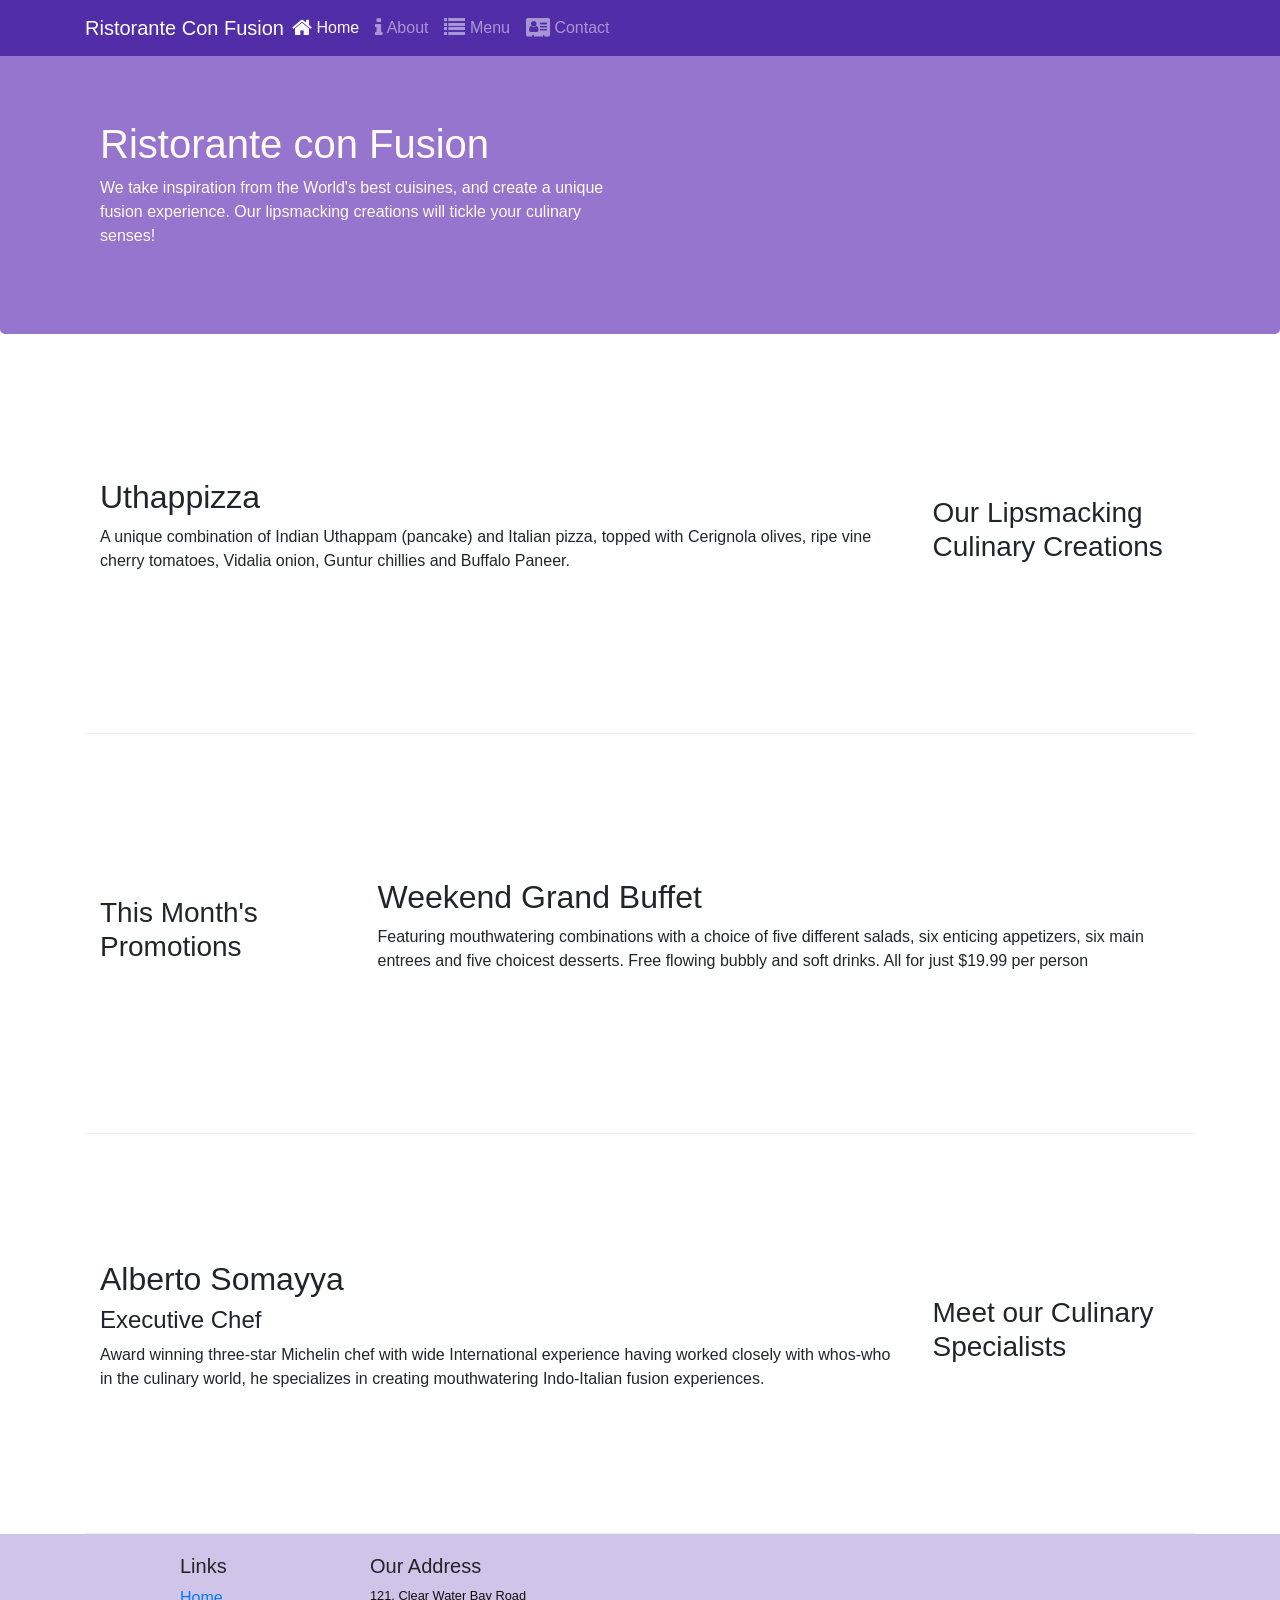
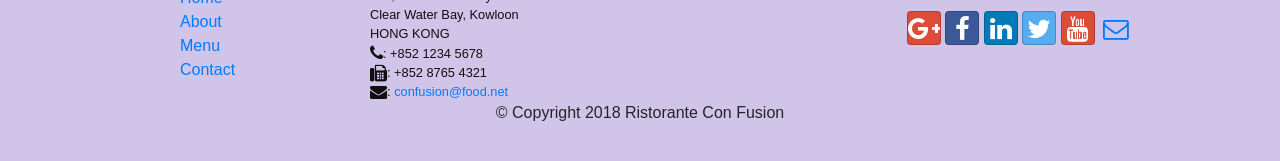
<file: index.html>
<!DOCTYPE html>
<html lang="en">

<head>
     <!-- Required meta tags always come first -->
     <meta charset="utf-8">
     <meta name="viewport" content="width=device-width, initial-scale=1, shrink-to-fit=no">
     <meta http-equiv="x-ua-compatible" content="ie=edge">
 
     <!-- Bootstrap CSS -->
     <link rel="stylesheet" href="css/bootstrap/dist/css/bootstrap.min.css">
     <link rel="stylesheet" href="css/font-awesome/css/font-awesome.min.css">
     <link rel="stylesheet" href="css/bootstrap-social/bootstrap-social.css">
     <link rel="stylesheet" href="css/style.css">
    <title>Ristorante Con Fusion</title>
</head>

<body>
    <nav class="navbar navbar-dark navbar-expand-sm fixed-top">
        <div class="container">
            <button class="navbar-toggler" type="button" data-toggle="collapse" data-target="#Navbar">
                <span class="navbar-toggler-icon"></span>
            </button>
            <a href="#" class="navbar-brand mr-auto">Ristorante Con Fusion</a>
            <div class="collapse navbar-collapse" id="Navbar">

                <ul class="navbar-nav mr-auto">
                    <li class="nav-item active"><a href="#" class="nav-link"><span class="fa fa-home fa-lg"></span> Home</a></li>
                    <li class="nav-item"><a href="aboutus.html" class="nav-link"><span class="fa fa-info fa-lg"></span> About</a></li>
                    <li class="nav-item"><a href="#" class="nav-link"><span class="fa fa-list fa-lg"></span> Menu</a></li>
                    <li class="nav-item"><a href="contactus.html" class="nav-link"><span class="fa fa-address-card fa-lg"></span> Contact</a></li> 
                </ul>
        
            </div>
        </div>
    </nav>

    <header class="jumbotron">
        <div class="container">
            <div class="row row-header">
                <div class="col-12 col-sm-6"> 
                    <h1>Ristorante con Fusion</h1>
                    <p>We take inspiration from the World's best cuisines, and create a unique fusion experience. Our lipsmacking creations will tickle your culinary senses!</p>
                </div>
                <div class="col-12 col-sm">
                </div>
            </div>
        </div>
    </header>

    <div class="container"> 
        <div class="row row-content align-items-center">
            <div class="col-12 order-sm-last col-sm-4 col-md-3"> 
                <h3>Our Lipsmacking Culinary Creations</h3>
            </div>
            <div class="col order-sm-first col-sm col-md"> 
                <h2>Uthappizza</h2>
                <p>A unique combination of Indian Uthappam (pancake) and Italian pizza, topped with Cerignola olives, ripe vine cherry tomatoes, Vidalia onion, Guntur chillies and Buffalo Paneer.</p>
            </div>
        </div>


        <div class="row row-content align-items-center">
            <div class="col-12 col-sm-4 col-md-3">
                <h3>This Month's Promotions</h3>
            </div>
            <div class="col col-sm col-md">
                <h2>Weekend Grand Buffet</h2>
                <p>Featuring mouthwatering combinations with a choice of five different salads, six enticing appetizers, six main entrees and five choicest desserts. Free flowing bubbly and soft drinks. All for just $19.99 per person </p>
            </div>
        </div>

        <div class="row row-content align-items-center">
            <div class="col-12 order-sm-last col-sm-4 col-md-3">
                <h3>Meet our Culinary Specialists</h3>
            </div>
            <div class="col order-sm-first col-sm col-md">
                <h2>Alberto Somayya</h2>
                <h4>Executive Chef</h4>
                <p>Award winning three-star Michelin chef with wide International experience having worked closely with whos-who in the culinary world, he specializes in creating mouthwatering Indo-Italian fusion experiences. </p>
            </div>
        </div>
    </div>

    <footer class="footer">
        <div class="container">
            <div class="row">             
                <div class="col-4 offset-1 col-sm-2">
                    <h5>Links</h5>
                    <ul class="list-unstyled">
                        <li><a href="#">Home</a></li>
                        <li><a href="aboutus.html">About</a></li>
                        <li><a href="#">Menu</a></li>
                        <li><a href="contactus.html">Contact</a></li>
                    </ul>
                </div>
                <div class="col-7 col-sm-5">
                    <h5>Our Address</h5>
                    <address class="address">
		              121, Clear Water Bay Road<br>
		              Clear Water Bay, Kowloon<br>
		              HONG KONG<br>
		              <i class="fa fa-phone fa-lg"></i>: +852 1234 5678<br>
		              <i class="fa fa-fax fa-lg"></i>: +852 8765 4321<br>
		              <i class="fa fa-envelope fa-lg"></i>: <a href="mailto:confusion@food.net">confusion@food.net</a>
		           </address>
                </div>
                <div class="col-12 col-sm-4 align-self-center">
                    <div class="text-center">
                        <a class="btn btn-social-icon btn-google" href="http://google.com/+"><i class="fa fa-google-plus fa-lg"></i></a>
                        <a class="btn btn-social-icon btn-facebook" href="http://www.facebook.com/profile.php?id="><i class="fa fa-facebook fa-lg"></i></a>
                        <a class="btn btn-social-icon btn-linkedin" href="http://www.linkedin.com/in/"><i class="fa fa-linkedin fa-lg"></i></a>
                        <a class="btn btn-social-icon btn-twitter" href="http://twitter.com/"><i class="fa fa-twitter fa-lg"></i></a>
                        <a class="btn btn-social-icon btn-google" href="http://youtube.com/"><i class="fa fa-youtube fa-lg"></i></a>
                        <a class="btn btn-social-icon" href="mailto:"><i class="fa fa-envelope-o fa-lg"></i></a>
                    </div>
                </div>
           </div>
           <div  class="row justify-content-center">             
                <div class="col-auto">
                    <p>© Copyright 2018 Ristorante Con Fusion</p>
                </div>
           </div>
        </div>
    </footer>
 <!-- jQuery first, then Popper.js, then Bootstrap JS. -->
 <script src="css/jquery/dist/jquery.slim.min.js"></script>
 <script src="css/popper.js/dist/umd/popper.min.js"></script>
 <script src="css/bootstrap/dist/js/bootstrap.min.js"></script>
</body>

</html>
</file>
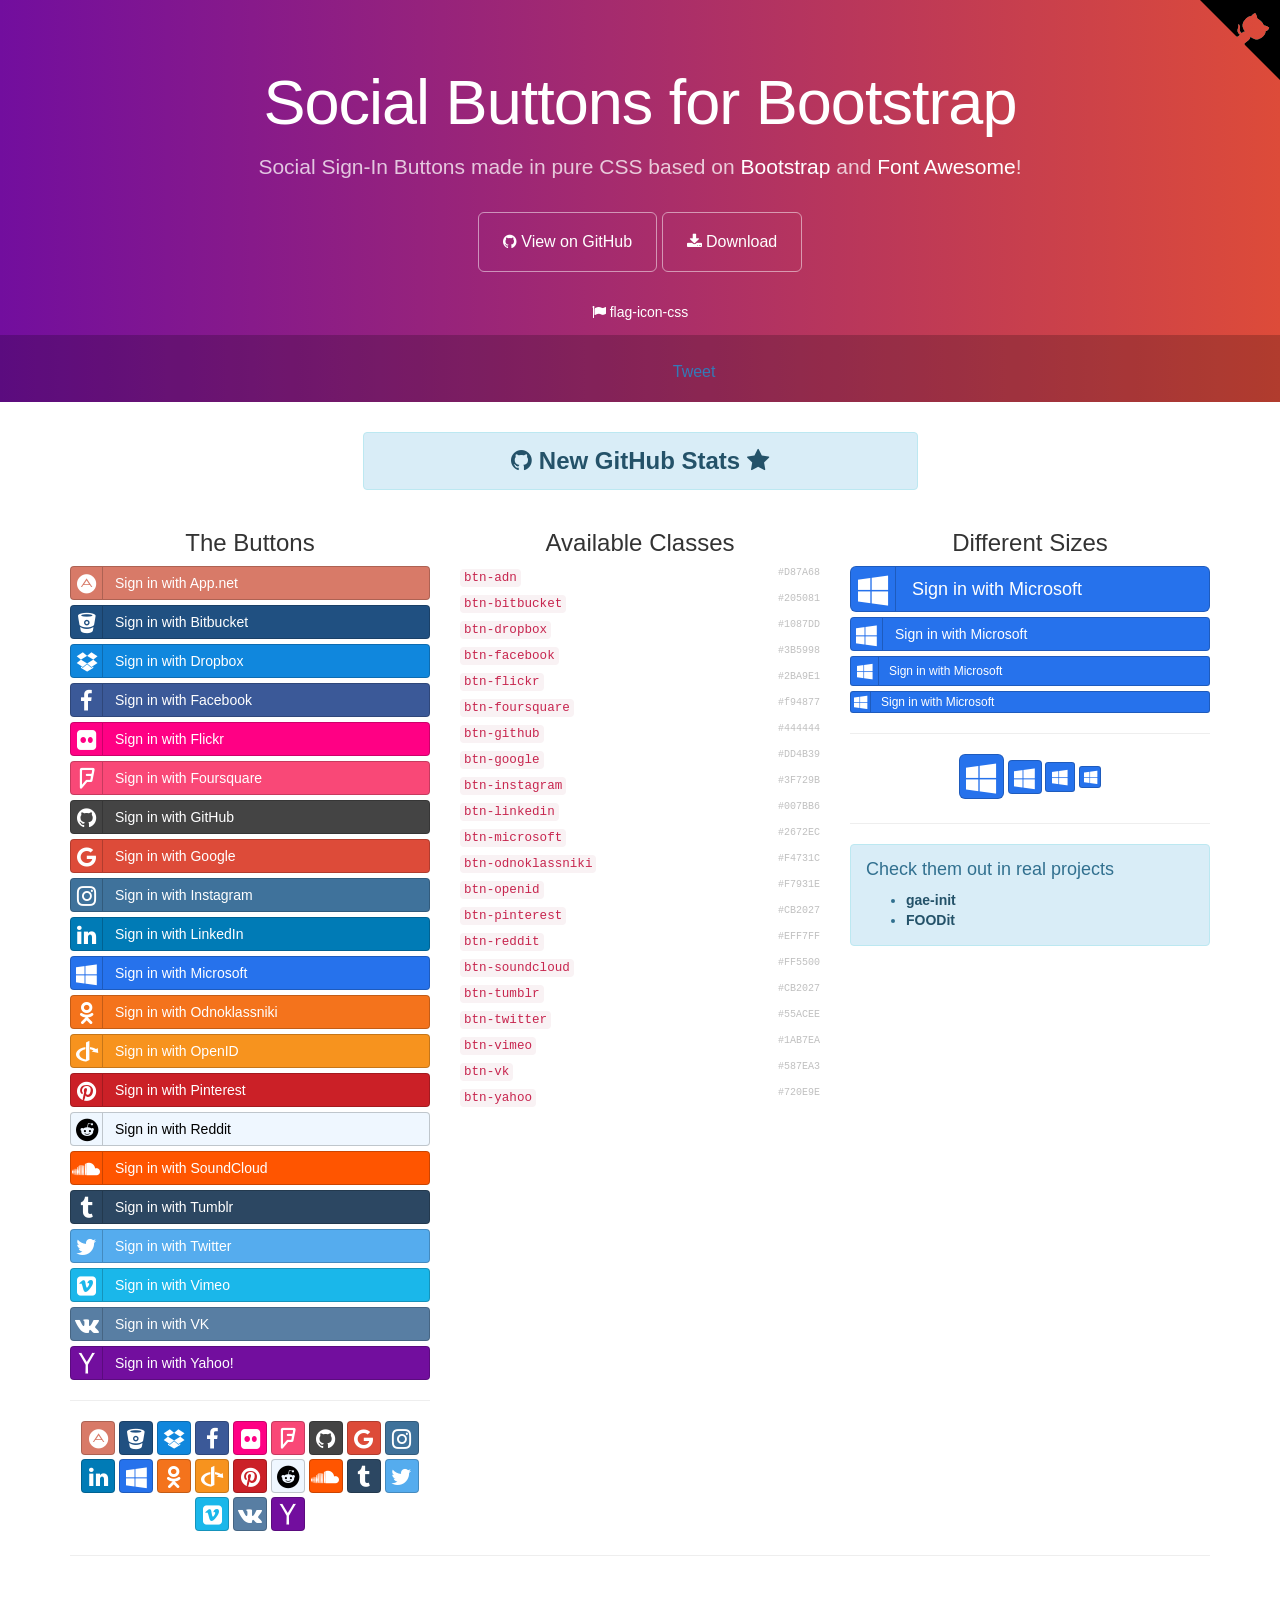
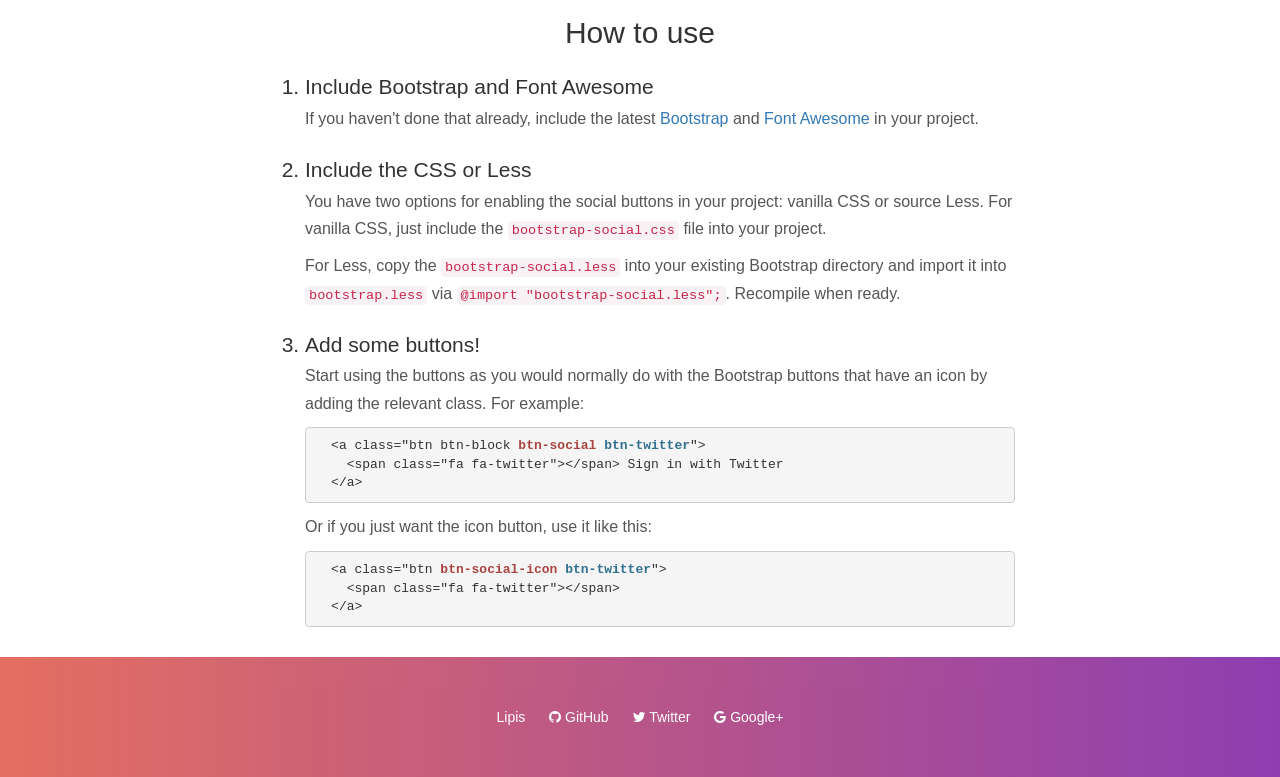
<file: css/bootstrap-social/index.html>
<!DOCTYPE html>
<html lang="en">
  <head>
    <meta charset="utf-8">
    <meta name="viewport" content="width=device-width, initial-scale=1.0">
    <meta property="og:title" content="Social Buttons for Bootstrap" />
    <meta property="og:description" content="Social Sign-In Buttons made in pure CSS based on Bootstrap and Font Awesome!" />
    <meta property="og:type" content="website" />
    <meta property="og:url" content="http://lipis.github.io/bootstrap-social/" />
    <meta property="og:image" content="http://lipis.github.io/bootstrap-social/assets/img/bootstrap-social.png" />

    <title>Social Buttons for Bootstrap</title>
    <link href="assets/css/bootstrap.css" rel="stylesheet">
    <link href="assets/css/font-awesome.css" rel="stylesheet">
    <link href="assets/css/docs.css" rel="stylesheet" >

    <link href="bootstrap-social.css" rel="stylesheet" >

    <script type="text/javascript">
      var _gaq = _gaq || [];
      _gaq.push(['_setAccount', 'UA-42119746-1']);
      _gaq.push(['_trackPageview']);

      (function() {
        var ga = document.createElement('script'); ga.type = 'text/javascript'; ga.async = true;
        ga.src = ('https:' == document.location.protocol ? 'https://ssl' : 'http://www') + '.google-analytics.com/ga.js';
        var s = document.getElementsByTagName('script')[0]; s.parentNode.insertBefore(ga, s);
      })();
    </script>
  </head>

  <body>
    <div class="jumbotron">
      <div class="container">
        <h1>Social Buttons for Bootstrap</h1>
        <p>
          Social Sign-In Buttons made in pure CSS based on
          <a href="https://getbootstrap.com/">Bootstrap</a> and
          <a href="https://fortawesome.github.io/Font-Awesome/">Font Awesome</a>!
        </p>
        <a href="https://github.com/lipis/bootstrap-social" class="btn btn-outline btn-lg" onclick="_gaq.push(['_trackEvent', 'exit', 'header', 'GitHub']);"><span class="fa fa-github"></span> View on GitHub</a>
        <a href="https://github.com/lipis/bootstrap-social/archive/gh-pages.zip" class="btn btn-outline btn-lg" onclick="_gaq.push(['_trackEvent', 'exit', 'download', 'bootstrap-social']);"><span class="fa fa-download"></span> Download</a>
        <ul class="jumbotron-links">
          <li><a href="http://lipis.github.io/flag-icon-css" onclick="_gaq.push(['_trackEvent', 'exit', 'header', 'flag-icon-css']);"><span class="fa fa-flag"></span> flag-icon-css</a></li>
        </ul>
      </div>
      <div class="bottom">
        <iframe src="https://ghbtns.com/github-btn.html?user=lipis&amp;repo=bootstrap-social&amp;type=watch&amp;count=true" class="social-share"></iframe>
        <a href="https://twitter.com/share" class="social-share twitter-share-button" data-url="http://lipis.github.io/bootstrap-social/" data-text="Social Sign-In Buttons made in pure CSS based on Bootstrap and Font Awesome!" data-via="lipis" data-hashtags="bootstrap css">Tweet</a>
      </div>
    </div>
    <div class="container">
      <div class="row">
        <div class="col-sm-offset-3 col-sm-6">
          <div class="alert alert-info text-center">
            <a class="alert-link h3" href="http://githubstats.lip.is/" onclick="_gaq.push(['_trackEvent', 'exit', 'banner', 'githubstats']);">
              <span class="fa fa-github"></span>
              New GitHub Stats
              <span class="fa fa-star"></span>
            </a>
          </div>
        </div>
      </div>

      <div class="row">
        <div class="col-sm-4 social-buttons">
          <h3 class="text-center">The Buttons</h3>
          <a class="btn btn-block btn-social btn-adn" onclick="_gaq.push(['_trackEvent', 'btn-social', 'click', 'btn-adn']);">
            <span class="fa fa-adn"></span> Sign in with App.net
          </a>
          <a class="btn btn-block btn-social btn-bitbucket" onclick="_gaq.push(['_trackEvent', 'btn-social', 'click', 'btn-bitbucket']);">
            <span class="fa fa-bitbucket"></span> Sign in with Bitbucket
          </a>
          <a class="btn btn-block btn-social btn-dropbox" onclick="_gaq.push(['_trackEvent', 'btn-social', 'click', 'btn-dropbox']);">
            <span class="fa fa-dropbox"></span> Sign in with Dropbox
          </a>
          <a class="btn btn-block btn-social btn-facebook" onclick="_gaq.push(['_trackEvent', 'btn-social', 'click', 'btn-facebook']);">
            <span class="fa fa-facebook"></span> Sign in with Facebook
          </a>
          <a class="btn btn-block btn-social btn-flickr" onclick="_gaq.push(['_trackEvent', 'btn-social', 'click', 'btn-flickr']);">
            <span class="fa fa-flickr"></span> Sign in with Flickr
          </a>
          <a class="btn btn-block btn-social btn-foursquare" onclick="_gaq.push(['_trackEvent', 'btn-social', 'click', 'btn-foursquare']);">
            <span class="fa fa-foursquare"></span> Sign in with Foursquare
          </a>
          <a class="btn btn-block btn-social btn-github" onclick="_gaq.push(['_trackEvent', 'btn-social', 'click', 'btn-github']);">
            <span class="fa fa-github"></span> Sign in with GitHub
          </a>
          <a class="btn btn-block btn-social btn-google" onclick="_gaq.push(['_trackEvent', 'btn-social', 'click', 'btn-google']);">
            <span class="fa fa-google"></span> Sign in with Google
          </a>
          <a class="btn btn-block btn-social btn-instagram" onclick="_gaq.push(['_trackEvent', 'btn-social', 'click', 'btn-instagram']);">
            <span class="fa fa-instagram"></span> Sign in with Instagram
          </a>
          <a class="btn btn-block btn-social btn-linkedin" onclick="_gaq.push(['_trackEvent', 'btn-social', 'click', 'btn-linkedin']);">
            <span class="fa fa-linkedin"></span> Sign in with LinkedIn
          </a>
          <a class="btn btn-block btn-social btn-microsoft" onclick="_gaq.push(['_trackEvent', 'btn-social', 'click', 'btn-microsoft']);">
            <span class="fa fa-windows"></span> Sign in with Microsoft
          </a>
          <a class="btn btn-block btn-social btn-odnoklassniki" onclick="_gaq.push(['_trackEvent', 'btn-social', 'click', 'btn-odnoklassniki']);">
            <span class="fa fa-odnoklassniki"></span> Sign in with Odnoklassniki
          </a>
          <a class="btn btn-block btn-social btn-openid" onclick="_gaq.push(['_trackEvent', 'btn-social', 'click', 'btn-openid']);">
            <span class="fa fa-openid"></span> Sign in with OpenID
          </a>
          <a class="btn btn-block btn-social btn-pinterest" onclick="_gaq.push(['_trackEvent', 'btn-social', 'click', 'btn-pinterest']);">
            <span class="fa fa-pinterest"></span> Sign in with Pinterest
          </a>
          <a class="btn btn-block btn-social btn-reddit" onclick="_gaq.push(['_trackEvent', 'btn-social', 'click', 'btn-reddit']);">
            <span class="fa fa-reddit"></span> Sign in with Reddit
          </a>
          <a class="btn btn-block btn-social btn-soundcloud" onclick="_gaq.push(['_trackEvent', 'btn-social', 'click', 'btn-soundcloud']);">
            <span class="fa fa-soundcloud"></span> Sign in with SoundCloud
          </a>
          <a class="btn btn-block btn-social btn-tumblr" onclick="_gaq.push(['_trackEvent', 'btn-social', 'click', 'btn-tumblr']);">
            <span class="fa fa-tumblr"></span> Sign in with Tumblr
          </a>
          <a class="btn btn-block btn-social btn-twitter" onclick="_gaq.push(['_trackEvent', 'btn-social', 'click', 'btn-twitter']);">
            <span class="fa fa-twitter"></span> Sign in with Twitter
          </a>
          <a class="btn btn-block btn-social btn-vimeo" onclick="_gaq.push(['_trackEvent', 'btn-social', 'click', 'btn-vimeo']);">
            <span class="fa fa-vimeo-square"></span> Sign in with Vimeo
          </a>
          <a class="btn btn-block btn-social btn-vk" onclick="_gaq.push(['_trackEvent', 'btn-social', 'click', 'btn-vk']);">
            <span class="fa fa-vk"></span> Sign in with VK
          </a>
          <a class="btn btn-block btn-social btn-yahoo" onclick="_gaq.push(['_trackEvent', 'btn-social', 'click', 'btn-yahoo']);">
            <span class="fa fa-yahoo"></span> Sign in with Yahoo!
          </a>

          <hr>

          <div class="text-center">
            <a class="btn btn-social-icon btn-adn" onclick="_gaq.push(['_trackEvent', 'btn-social-icon', 'click', 'btn-adn']);"><span class="fa fa-adn"></span></a>
            <a class="btn btn-social-icon btn-bitbucket" onclick="_gaq.push(['_trackEvent', 'btn-social-icon', 'click', 'btn-bitbucket']);"><span class="fa fa-bitbucket"></span></a>
            <a class="btn btn-social-icon btn-dropbox" onclick="_gaq.push(['_trackEvent', 'btn-social-icon', 'click', 'btn-dropbox']);"><span class="fa fa-dropbox"></span></a>
            <a class="btn btn-social-icon btn-facebook" onclick="_gaq.push(['_trackEvent', 'btn-social-icon', 'click', 'btn-facebook']);"><span class="fa fa-facebook"></span></a>
            <a class="btn btn-social-icon btn-flickr" onclick="_gaq.push(['_trackEvent', 'btn-social-icon', 'click', 'btn-flickr']);"><span class="fa fa-flickr"></span></a>
            <a class="btn btn-social-icon btn-foursquare" onclick="_gaq.push(['_trackEvent', 'btn-social-icon', 'click', 'btn-foursquare']);"><span class="fa fa-foursquare"></span></a>
            <a class="btn btn-social-icon btn-github" onclick="_gaq.push(['_trackEvent', 'btn-social-icon', 'click', 'btn-github']);"><span class="fa fa-github"></span></a>
            <a class="btn btn-social-icon btn-google" onclick="_gaq.push(['_trackEvent', 'btn-social-icon', 'click', 'btn-google']);"><span class="fa fa-google"></span></a>
            <a class="btn btn-social-icon btn-instagram" onclick="_gaq.push(['_trackEvent', 'btn-social-icon', 'click', 'btn-instagram']);"><span class="fa fa-instagram"></span></a>
            <a class="btn btn-social-icon btn-linkedin" onclick="_gaq.push(['_trackEvent', 'btn-social-icon', 'click', 'btn-linkedin']);"><span class="fa fa-linkedin"></span></a>
            <a class="btn btn-social-icon btn-microsoft" onclick="_gaq.push(['_trackEvent', 'btn-social-icon', 'click', 'btn-microsoft']);"><span class="fa fa-windows"></span></a>
            <a class="btn btn-social-icon btn-odnoklassniki" onclick="_gaq.push(['_trackEvent', 'btn-social-icon', 'click', 'btn-odnoklassniki']);"><span class="fa fa-odnoklassniki"></span></a>
            <a class="btn btn-social-icon btn-openid" onclick="_gaq.push(['_trackEvent', 'btn-social-icon', 'click', 'btn-openid']);"><span class="fa fa-openid"></span></a>
            <a class="btn btn-social-icon btn-pinterest" onclick="_gaq.push(['_trackEvent', 'btn-social-icon', 'click', 'btn-pinterest']);"><span class="fa fa-pinterest"></span></a>
            <a class="btn btn-social-icon btn-reddit" onclick="_gaq.push(['_trackEvent', 'btn-social-icon', 'click', 'btn-reddit']);"><span class="fa fa-reddit"></span></a>
            <a class="btn btn-social-icon btn-soundcloud" onclick="_gaq.push(['_trackEvent', 'btn-social-icon', 'click', 'btn-soundcloud']);"><span class="fa fa-soundcloud"></span></a>
            <a class="btn btn-social-icon btn-tumblr" onclick="_gaq.push(['_trackEvent', 'btn-social-icon', 'click', 'btn-tumblr']);"><span class="fa fa-tumblr"></span></a>
            <a class="btn btn-social-icon btn-twitter" onclick="_gaq.push(['_trackEvent', 'btn-social-icon', 'click', 'btn-twitter']);"><span class="fa fa-twitter"></span></a>
            <a class="btn btn-social-icon btn-vimeo" onclick="_gaq.push(['_trackEvent', 'btn-social-icon', 'click', 'btn-vimeo']);"><span class="fa fa-vimeo-square"></span></a>
            <a class="btn btn-social-icon btn-vk" onclick="_gaq.push(['_trackEvent', 'btn-social-icon', 'click', 'btn-vk']);"><span class="fa fa-vk"></span></a>
            <a class="btn btn-social-icon btn-yahoo" onclick="_gaq.push(['_trackEvent', 'btn-social-icon', 'click', 'btn-yahoo']);"><span class="fa fa-yahoo"></span></a>
          </div>
        </div>

        <div class="col-sm-4">
          <h3 class="text-center">Available Classes</h3>
          <ul class="social-class list-unstyled">
            <li data-code="adn" data-name="App.net"><code>btn-adn</code> <span class="social-hex">#D87A68</span></li>
            <li data-code="bitbucket" data-name="Bitbucket"><code>btn-bitbucket</code> <span class="social-hex">#205081</span></li>
            <li data-code="dropbox" data-name="Dropbox"><code>btn-dropbox</code> <span class="social-hex">#1087DD</span></li>
            <li data-code="facebook" data-name="Facebook"><code>btn-facebook</code> <span class="social-hex">#3B5998</span></li>
            <li data-code="flickr" data-name="Flickr"><code>btn-flickr</code> <span class="social-hex">#2BA9E1</span></li>
            <li data-code="foursquare" data-name="Foursquare"><code>btn-foursquare</code> <span class="social-hex">#f94877</span></li>
            <li data-code="github" data-name="GitHub"><code>btn-github</code> <span class="social-hex">#444444</span></li>
            <li data-code="google" data-name="Google"><code>btn-google</code> <span class="social-hex">#DD4B39</span></li>
            <li data-code="instagram" data-name="Instagram"><code>btn-instagram</code> <span class="social-hex">#3F729B</span></li>
            <li data-code="linkedin" data-name="LinkedIn"><code>btn-linkedin</code> <span class="social-hex">#007BB6</span></li>
            <li data-code="microsoft" data-icon="windows" data-name="Microsoft"><code>btn-microsoft</code> <span class="social-hex">#2672EC</span></li>
            <li data-code="odnoklassniki" data-name="Odnoklassniki"><code>btn-odnoklassniki</code> <span class="social-hex">#F4731C</span></li>
            <li data-code="openid" data-name="OpenID"><code>btn-openid</code> <span class="social-hex">#F7931E</span></li>
            <li data-code="pinterest" data-name="Pinterest"><code>btn-pinterest</code> <span class="social-hex">#CB2027</span></li>
            <li data-code="reddit" data-name="Reddit"><code>btn-reddit</code> <span class="social-hex">#EFF7FF</span></li>
            <li data-code="soundcloud" data-name="SoundCloud"><code>btn-soundcloud</code> <span class="social-hex">#FF5500</span></li>
            <li data-code="tumblr" data-name="Tumblr"><code>btn-tumblr</code> <span class="social-hex">#CB2027</span></li>
            <li data-code="twitter" data-name="Twitter"><code>btn-twitter</code> <span class="social-hex">#55ACEE</span></li>
            <li data-code="vimeo" data-icon="vimeo-square" data-name="Vimeo"><code>btn-vimeo</code> <span class="social-hex">#1AB7EA</span></li>
            <li data-code="vk" data-name="VK"><code>btn-vk</code> <span class="social-hex">#587EA3</span></li>
            <li data-code="yahoo" data-name="Yahoo!"><code>btn-yahoo</code> <span class="social-hex">#720E9E</span></li>
          </ul>
        </div>
        <div class="col-sm-4">
          <div class="social-sizes">
            <h3 class="text-center">Different Sizes</h3>
            <a class="btn btn-block btn-social btn-lg btn-google" onclick="_gaq.push(['_trackEvent', 'btn-social', 'click', 'btn-lg']);">
              <span class="fa fa-google"></span>
              Sign in with Google
            </a>
            <a class="btn btn-block btn-social btn-google" onclick="_gaq.push(['_trackEvent', 'btn-social', 'click', 'btn-md']);">
              <span class="fa fa-google"></span>
              Sign in with Google
            </a>
            <a class="btn btn-block btn-social btn-sm btn-google" onclick="_gaq.push(['_trackEvent', 'btn-social', 'click', 'btn-sm']);">
              <span class="fa fa-google"></span>
              Sign in with Google
            </a>
            <a class="btn btn-block btn-social btn-xs btn-google" onclick="_gaq.push(['_trackEvent', 'btn-social', 'click', 'btn-xs']);">
              <span class="fa fa-google"></span>
              Sign in with Google
            </a>
            <hr>
            <div class="text-center">
              <a class="btn btn-social-icon btn-lg btn-google" onclick="_gaq.push(['_trackEvent', 'btn-social-icon', 'click', 'btn-lg']);"><span class="fa fa-google"></span></a>
              <a class="btn btn-social-icon btn-google" onclick="_gaq.push(['_trackEvent', 'btn-social-icon', 'click', 'btn-md']);"><span class="fa fa-google"></span></a>
              <a class="btn btn-social-icon btn-sm btn-google" onclick="_gaq.push(['_trackEvent', 'btn-social-icon', 'click', 'btn-sm']);"><span class="fa fa-google"></span></a>
              <a class="btn btn-social-icon btn-xs btn-google" onclick="_gaq.push(['_trackEvent', 'btn-social-icon', 'click', 'btn-xs']);"><span class="fa fa-google"></span></a>
            </div>
          </div>
          <hr>
          <div class="alert alert-info">
            <h4>Check them out in real projects</h4>
            <ul>
              <li><a class="alert-link" href="https://gae-init.appspot.com/signin/" onclick="_gaq.push(['_trackEvent', 'exit', 'body', 'gae-init']);">gae-init</a></li>
              <li><a class="alert-link" href="https://restaurant.app.foodit.com/rms/signin" onclick="_gaq.push(['_trackEvent', 'exit', 'body', 'foodit']);">FOODit</a></li>
            </ul>
          </div>
        </div>
      </div>
      <hr>
    </div>
    <div class="how-to">
      <div class="container">
        <div class="row">
          <div class="col-md-8 col-md-offset-2">
            <h2>How to use</h2>
            <ol>
              <li>
                Include Bootstrap and Font Awesome
                <p>
                  If you haven't done that already, include the latest
                  <a href="http://twitter.github.io/bootstrap/">Bootstrap</a>
                  and <a href="http://fortawesome.github.io/Font-Awesome/">Font Awesome</a> in your project.
                </p>
              </li>
              <li>
                Include the CSS or Less
                <p>
                  You have two options for enabling the social buttons in your project:
                  vanilla CSS or source Less. For vanilla CSS, just include the
                  <code>bootstrap-social.css</code> file into your project.
                </p>
                <p>
                  For Less, copy the <code>bootstrap-social.less</code> into
                  your existing Bootstrap directory and import it into
                  <code>bootstrap.less</code> via
                  <code>@import "bootstrap-social.less";</code>. Recompile when ready.
                </p>
              </li>
              <li>
                Add some buttons!
                <p>
                  Start using the buttons as you would normally do with the
                  Bootstrap buttons that have an icon by adding the relevant
                  class. For example:
                </p>
                <pre>
  &lt;a class=&quot;btn btn-block <strong class="text-danger">btn-social</strong> <strong class="text-info">btn-twitter</strong>&quot;&gt;
    &lt;span class=&quot;fa fa-twitter&quot;&gt;&lt;/span&gt; Sign in with Twitter
  &lt;/a&gt;</pre>
                <p>
                  Or if you just want the icon button, use it like this:
                </p>
                <pre>
  &lt;a class=&quot;btn <strong class="text-danger">btn-social-icon</strong> <strong class="text-info">btn-twitter</strong>&quot;&gt;
    &lt;span class=&quot;fa fa-twitter&quot;&gt;&lt;/span&gt;
  &lt;/a&gt;</pre>
              </li>
            </ol>
          </div>
        </div>
      </div>
    </div>
    <footer>
      <ul class="links">
        <li><a href="https://lip.is" onclick="_gaq.push(['_trackEvent', 'exit', 'footer', 'Lipis']);">Lipis</a></li>
        <li><a href="https://github.com/lipis" onclick="_gaq.push(['_trackEvent', 'exit', 'footer', 'GitHub']);"><span class="fa fa-github"></span> GitHub</a></li>
        <li><a href="https://twitter.com/lipis" onclick="_gaq.push(['_trackEvent', 'exit', 'footer', 'Twitter']);"><span class="fa fa-twitter"></span> Twitter</a></li>
        <li><a href="https://google.com/+PanayiotisLipiridis" onclick="_gaq.push(['_trackEvent', 'exit', 'footer', 'Google+']);"><span class="fa fa-google"></span> Google+</a></li>
      </ul>
    </footer>
    <a href="https://github.com/lipis/bootstrap-social" title="Fork me on GitHub" class="github-corner"><svg width="80" height="80" viewbox="0 0 250 250"><title>Fork me on GitHub</title><path d="M0 0h250v250"></path><path d="M127.4 110c-14.6-9.2-9.4-19.5-9.4-19.5 3-7 1.5-11 1.5-11-1-6.2 3-2 3-2 4 4.7 2 11 2 11-2.2 10.4 5 14.8 9 16.2" fill="currentColor" style="transform-origin:130px 110px" class="octo-arm"></path><path d="M113.2 114.3s3.6 1.6 4.7.6l15-13.7c3-2.4 6-3 8.2-2.7-8-11.2-14-25 3-41 4.7-4.4 10.6-6.4 16.2-6.4.6-1.6 3.6-7.3 11.8-10.7 0 0 4.5 2.7 6.8 16.5 4.3 2.7 8.3 6 12 9.8 3.3 3.5 6.7 8 8.6 12.3 14 3 16.8 8 16.8 8-3.4 8-9.4 11-11.4 11 0 5.8-2.3 11-7.5 15.5-16.4 16-30 9-40 .2 0 3-1 7-5.2 11l-13.3 11c-1 1 .5 5.3.8 5z" fill="currentColor" class="octo-body"></path></svg><style> .github-corner svg{position:absolute;right:0;top:0;mix-blend-mode:darken;color:#ffffff;fill:#000000;}.github-corner:hover .octo-arm{animation:octocat-wave .56s;}@keyframes octocat-wave{0%, 100%{transform:rotate(0);}20%, 60%{transform:rotate(-20deg);}40%, 80%{transform:rotate(10deg);}}</style></a>
    <!-- Some JavaScript that is used only in this demo, not needed for the buttons -->
    <script src="assets/js/jquery.js"></script>
    <script src="assets/js/docs.js"></script>
    <script>
      !function(d,s,id){var js,fjs=d.getElementsByTagName(s)[0],p=/^http:/.test(d.location)?'http':'https';if(!d.getElementById(id)){js=d.createElement(s);js.id=id;js.src=p+'://platform.twitter.com/widgets.js';fjs.parentNode.insertBefore(js,fjs);}}(document, 'script', 'twitter-wjs');
    </script>
  </body>
</html>
</file>
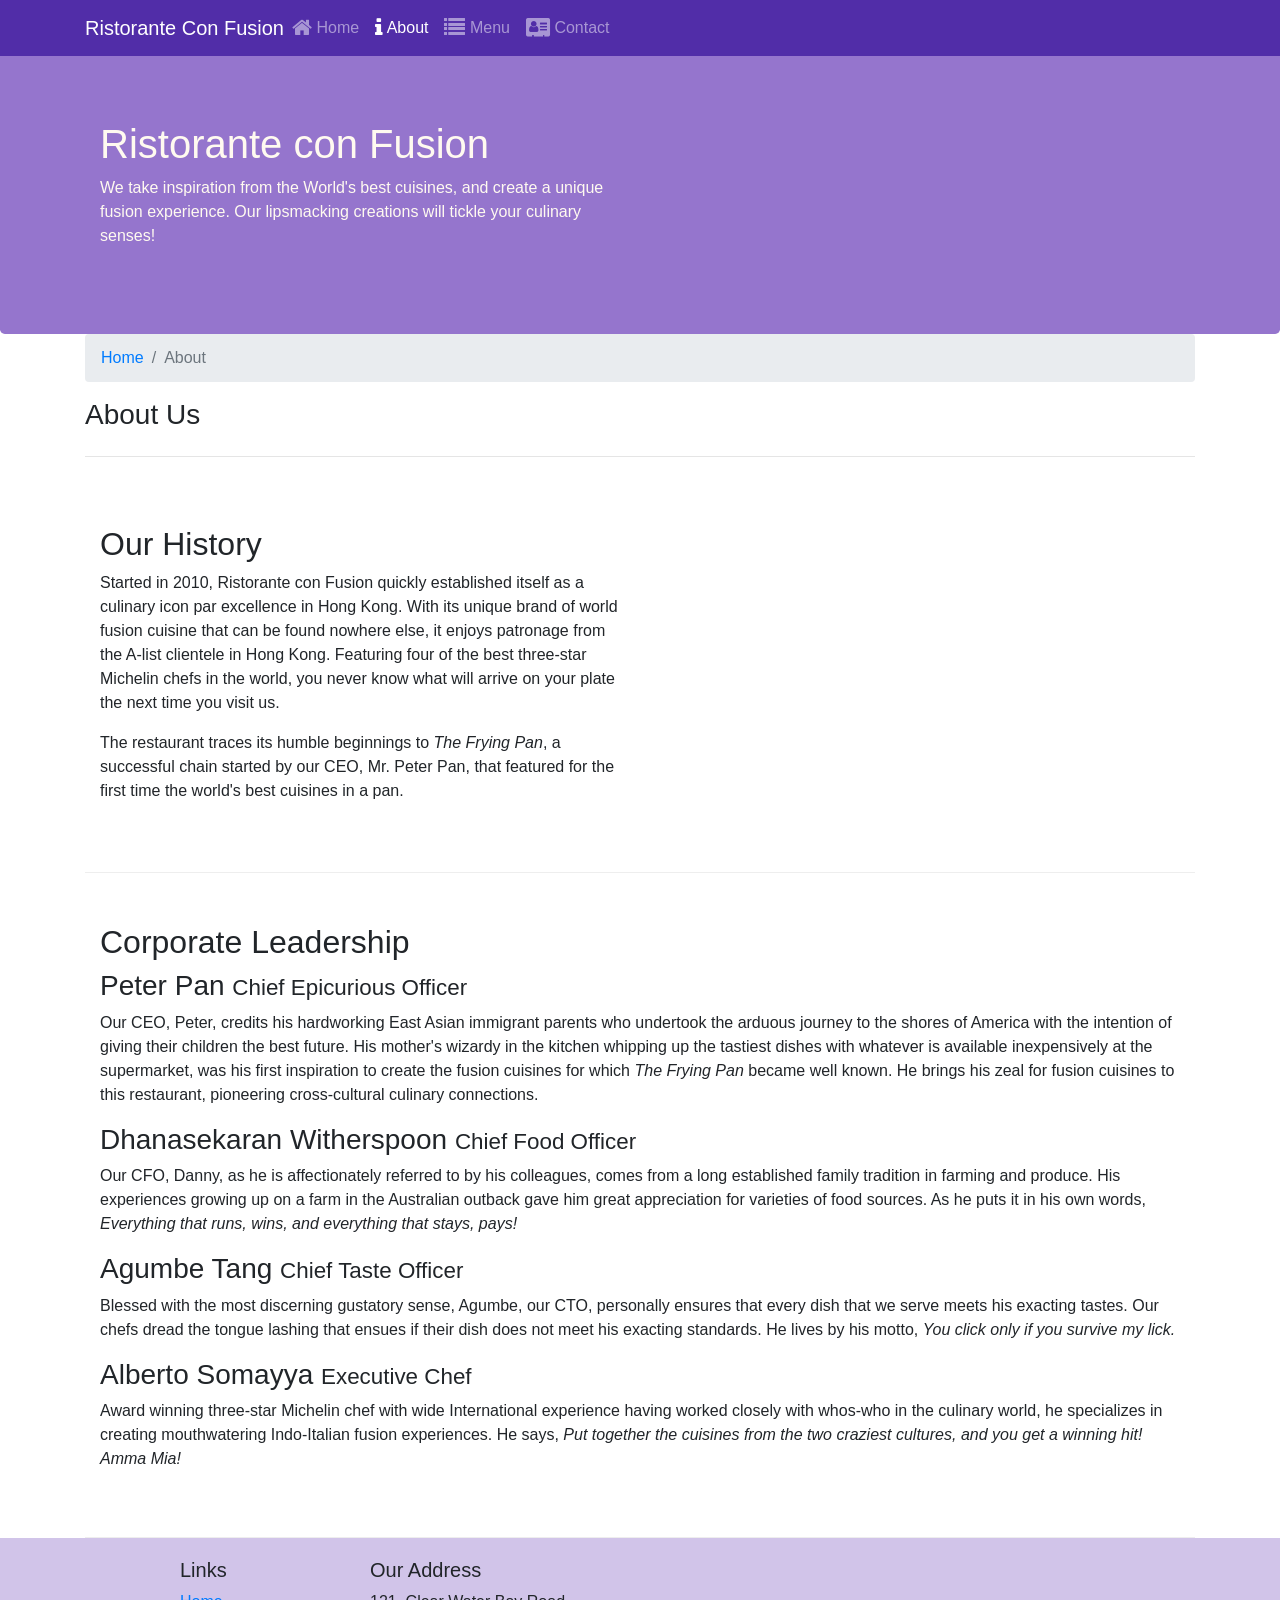
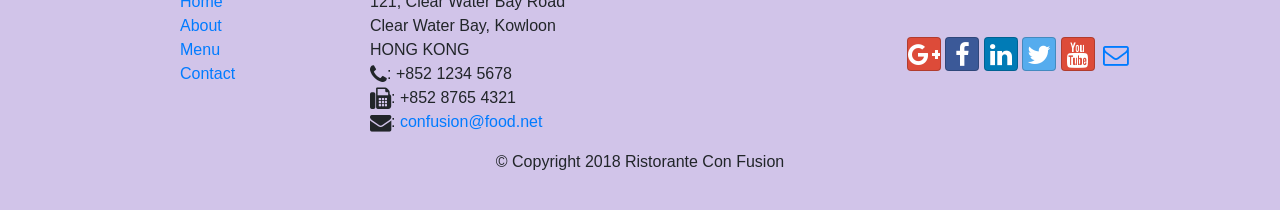
<file: aboutus.html>
<!DOCTYPE html>
<html lang="en">

<head>
<!-- Required meta tags always come first -->
<meta charset="utf-8">
<meta name="viewport" content="width=device-width, initial-scale=1, shrink-to-fit=no">
<meta http-equiv="x-ua-compatible" content="ie=edge">

<!-- Bootstrap CSS -->
<link rel="stylesheet" href="css/bootstrap/dist/css/bootstrap.min.css">
<link rel="stylesheet" href="css/font-awesome/css/font-awesome.min.css">
<link rel="stylesheet" href="css/bootstrap-social/bootstrap-social.css">
<link rel="stylesheet" href="css/style.css">
    <title>Ristorante Con Fusion: About Us</title>

</head>

<body>
    <nav class="navbar navbar-dark navbar-expand-sm fixed-top">
        <div class="container">
            <button class="navbar-toggler" type="button" data-toggle="collapse" data-target="#Navbar">
                <span class="navbar-toggler-icon"></span>
            </button>
            <a href="index.html" class="navbar-brand mr-auto">Ristorante Con Fusion</a>
            <div class="collapse navbar-collapse" id="Navbar">

                <ul class="navbar-nav mr-auto">
                    <li class="nav-item"><a href="index.html" class="nav-link"><span class="fa fa-home fa-lg"></span> Home</a></li>
                    <li class="nav-item active"><a href="#" class="nav-link"><span class="fa fa-info fa-lg"></span> About</a></li>
                    <li class="nav-item"><a href="#" class="nav-link"><span class="fa fa-list fa-lg"></span> Menu</a></li>
                    <li class="nav-item"><a href="contactus.html" class="nav-link"><span class="fa fa-address-card fa-lg"></span> Contact</a></li> 
                </ul>
        
            </div>
        </div>
    </nav>
    <header class="jumbotron">
        <div class="container">
            <div class="row row-header">
                <div class="col-12 col-sm-6">
                    <h1>Ristorante con Fusion</h1>
                    <p>We take inspiration from the World's best cuisines, and create a unique fusion experience. Our lipsmacking creations will tickle your culinary senses!</p>
                </div>
                <div class="col-12 col-sm">
                </div>
            </div>
        </div>
    </header>

    <div class="container"> 
        <div class="row align-items-center">
            <div class="col-12">
                <ol class="col-12 breadcrumb">
                    <li class="breadcrumb-item"><a href="index.html">Home</a></li>
                    <li class="breadcrumb-item active">About</li>
                </ol>
               <h3>About Us</h3>
            </div>
        </div>
<hr>    
        <div class="row row-content align-items-center">
            <div class="col-12 col-sm-6 col-md-6">
                <h2>Our History</h2>
                <p>Started in 2010, Ristorante con Fusion quickly established itself as a culinary icon par excellence in Hong Kong. With its unique brand of world fusion cuisine that can be found nowhere else, it enjoys patronage from the A-list clientele in Hong Kong.  Featuring four of the best three-star Michelin chefs in the world, you never know what will arrive on your plate the next time you visit us.</p>
                <p>The restaurant traces its humble beginnings to <em>The Frying Pan</em>, a successful chain started by our CEO, Mr. Peter Pan, that featured for the first time the world's best cuisines in a pan.</p>
            </div>
            <div>
            </div>
        </div>


        <div class="row row-content align-items-center">
            <div class="col-12"> 
                <h2>Corporate Leadership</h2>
                <h3>Peter Pan <small>Chief Epicurious Officer</small></h3>
                <p class="d-none d-sm-block">Our CEO, Peter, credits his hardworking East Asian immigrant parents who undertook the arduous journey to the shores of America with the intention of giving their children the best future. His mother's wizardy in the kitchen whipping up the tastiest dishes with whatever is available inexpensively at the supermarket, was his first inspiration to create the fusion cuisines for which <em>The Frying Pan</em> became well known. He brings his zeal for fusion cuisines to this restaurant, pioneering cross-cultural culinary connections.</p>
                <h3>Dhanasekaran Witherspoon <small>Chief Food Officer</small></h3>
                <p class="d-none d-sm-block">Our CFO, Danny, as he is affectionately referred to by his colleagues, comes from a long established family tradition in farming and produce. His experiences growing up on a farm in the Australian outback gave him great appreciation for varieties of food sources. As he puts it in his own words, <em>Everything that runs, wins, and everything that stays, pays!</em></p>
                <h3>Agumbe Tang <small>Chief Taste Officer</small></h3>
                <p class="d-none d-sm-block">Blessed with the most discerning gustatory sense, Agumbe, our CTO, personally ensures that every dish that we serve meets his exacting tastes. Our chefs dread the tongue lashing that ensues if their dish does not meet his exacting standards. He lives by his motto, <em>You click only if you survive my lick.</em></p>
                <h3>Alberto Somayya <small>Executive Chef</small></h3>
                <p class="d-none d-sm-block">Award winning three-star Michelin chef with wide International experience having worked closely with whos-who in the culinary world, he specializes in creating mouthwatering Indo-Italian fusion experiences. He says, <em>Put together the cuisines from the two craziest cultures, and you get a winning hit! Amma Mia!</em></p>
            </div>
       </div>

    </div>

    <footer class="footer">
        <div class="container">
            <div class="row">             
                <div class="col-4 offset-1 col-sm-2">
                    <h5>Links</h5>
                    <ul class="list-unstyled">
                        <li><a href="index.html">Home</a></li>
                        <li><a href="#">About</a></li>
                        <li><a href="#">Menu</a></li>
                        <li><a href="contactus.html">Contact</a></li>
                    </ul>
                </div>
                <div class="col-7 col-sm-5">
                    <h5>Our Address</h5>
                    <address>
		              121, Clear Water Bay Road<br>
		              Clear Water Bay, Kowloon<br>
		              HONG KONG<br>
		              <i class="fa fa-phone fa-lg"></i>: +852 1234 5678<br>
		              <i class="fa fa-fax fa-lg"></i>: +852 8765 4321<br>
		              <i class="fa fa-envelope fa-lg"></i>: <a href="mailto:confusion@food.net">confusion@food.net</a>
		           </address>
                </div>
                <div class="col-12 col-sm-4 align-self-center">
                    <div class="text-center">
                        <a class="btn btn-social-icon btn-google" href="http://google.com/+"><i class="fa fa-google-plus fa-lg"></i></a>
                        <a class="btn btn-social-icon btn-facebook" href="http://www.facebook.com/profile.php?id="><i class="fa fa-facebook fa-lg"></i></a>
                        <a class="btn btn-social-icon btn-linkedin" href="http://www.linkedin.com/in/"><i class="fa fa-linkedin fa-lg"></i></a>
                        <a class="btn btn-social-icon btn-twitter" href="http://twitter.com/"><i class="fa fa-twitter fa-lg"></i></a>
                        <a class="btn btn-social-icon btn-google" href="http://youtube.com/"><i class="fa fa-youtube fa-lg"></i></a>
                        <a class="btn btn-social-icon" href="mailto:"><i class="fa fa-envelope-o fa-lg"></i></a>
                    </div>
                </div>
           </div>
           <div class="row justify-content-center">             
                <div class="col-auto">
                    <p>© Copyright 2018 Ristorante Con Fusion</p>
                </div>
           </div>
        </div>
    </footer>
    <!-- jQuery first, then Popper.js, then Bootstrap JS. -->
    <script src="css/jquery/dist/jquery.slim.min.js"></script>
    <script src="css/popper.js/dist/umd/popper.min.js"></script>
    <script src="css/bootstrap/dist/js/bootstrap.min.js"></script>
    
</body>

</html>
</file>
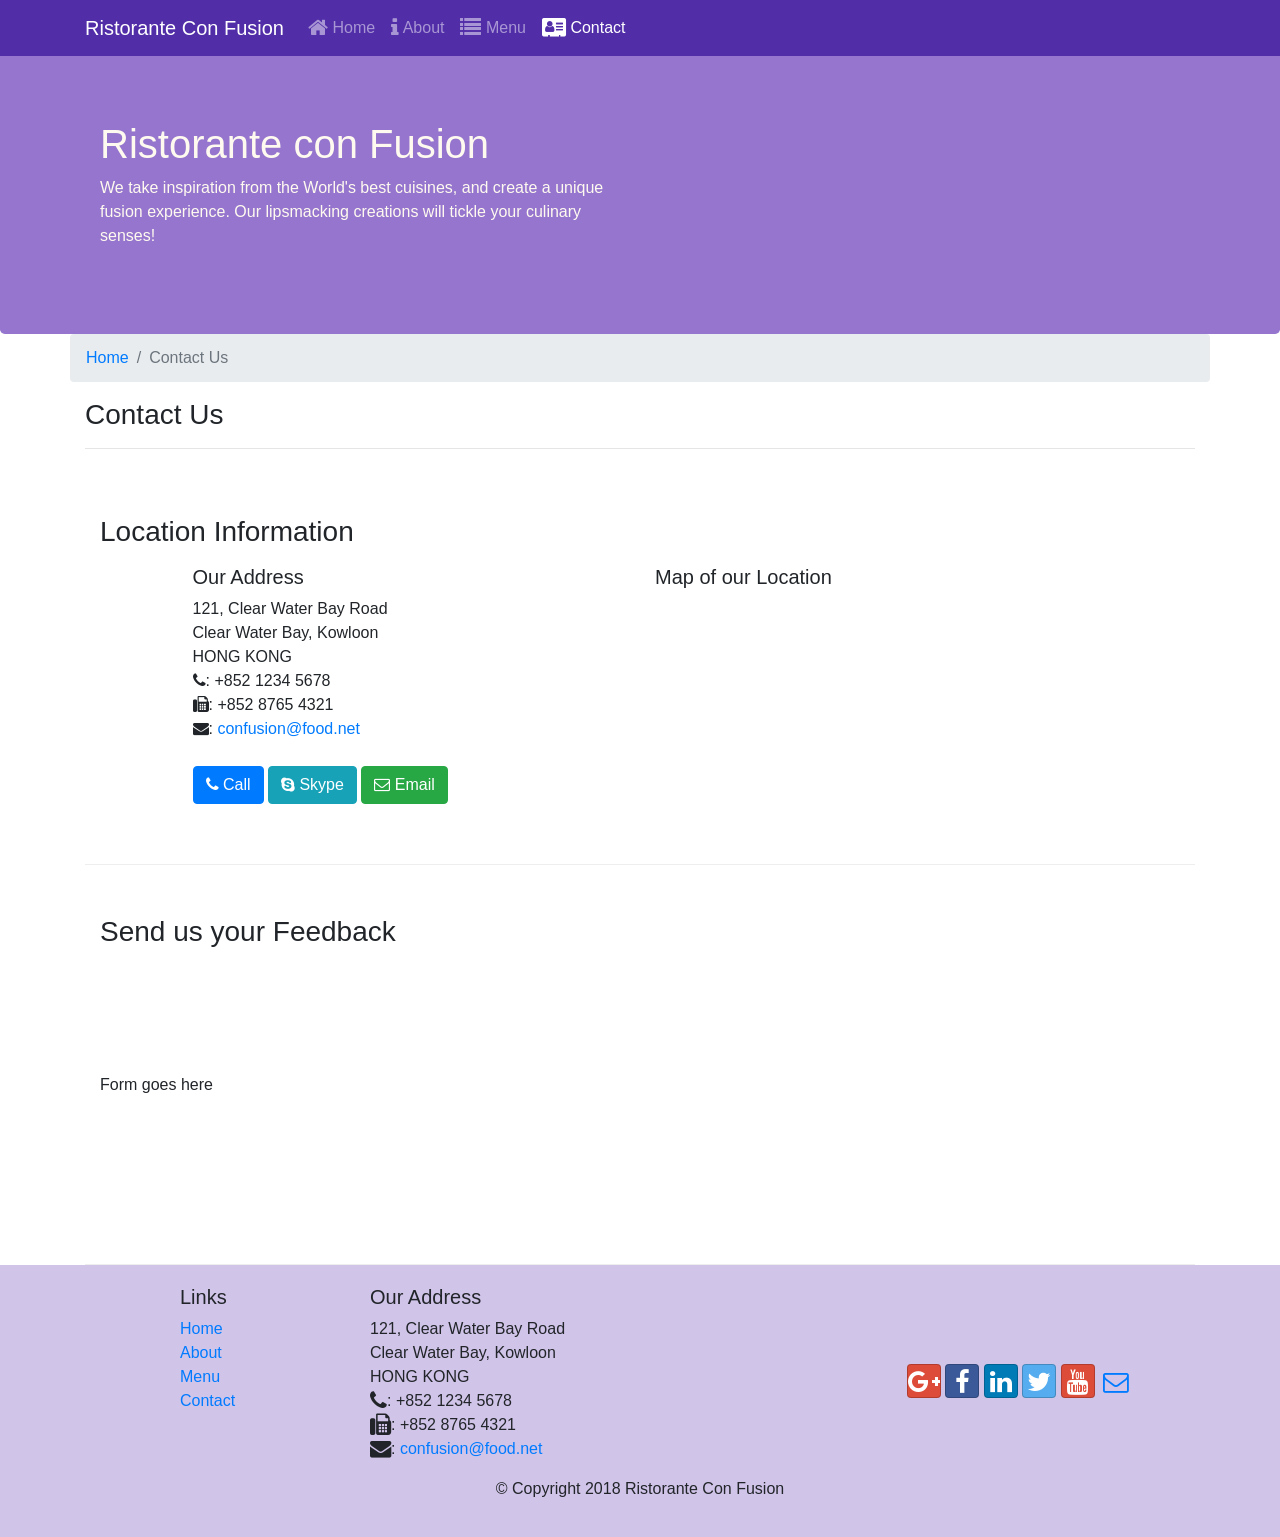
<file: contactus.html>
<!DOCTYPE html>
<html lang="en">

<head>

    <title>Ristorante Con Fusion: About Us</title>
    <!-- Required meta tags always come first -->
    <meta charset="utf-8">
    <meta name="viewport" content="width=device-width, initial-scale=1, shrink-to-fit=no">
    <meta http-equiv="x-ua-compatible" content="ie=edge">

    <!-- Bootstrap CSS -->
    <link rel="stylesheet" href="css/bootstrap/dist/css/bootstrap.min.css">
    <link rel="stylesheet" href="css/font-awesome/css/font-awesome.min.css">
    <link rel="stylesheet" href="css/bootstrap-social/bootstrap-social.css">
    <link rel="stylesheet" href="css/style.css">
</head>

<body>
    <nav class="navbar navbar-dark navbar-expand-sm fixed-top">
        <div class="container">
            <button class="navbar-toggler" type="button" data-toggle="collapse" data-target="#Navbar">
                <span class="navbar-toggler-icon"></span>
            </button>
            <a class="navbar-brand" href="#">Ristorante Con Fusion</a>
            <div class="collapse navbar-collapse" id="Navbar">
                <ul class="navbar-nav mr-auto">
                        <li class="nav-item"><a class="nav-link" href="./index.html"><span class="fa fa-home fa-lg"></span> Home</a></li>
                        <li class="nav-item"><a class="nav-link" href="./aboutus.html"><span class="fa fa-info fa-lg"></span> About</a></li>
                        <li class="nav-item"><a class="nav-link" href="#"><span class="fa fa-list fa-lg"></span> Menu</a></li>
                        <li class="nav-item active"><a class="nav-link" href="#"><span class="fa fa-address-card fa-lg"></span> Contact</a></li>
                </ul>
            </div>
        </div>
    </nav>

    <header class="jumbotron">
        <div class="container">
            <div class="row row-header">
                <div class="col-12 col-sm-6">
                    <h1>Ristorante con Fusion</h1>
                    <p>We take inspiration from the World's best cuisines, and create a unique fusion experience. Our lipsmacking creations will tickle your culinary senses!</p>
                </div>
                <div class="col-12 col-sm">
                </div>
            </div>
        </div>
    </header>

    <div class="container">
        <div class="row">
            <ol class="col-12 breadcrumb">
                <li class="breadcrumb-item"><a href="./index.html">Home</a></li>
                <li class="breadcrumb-item active">Contact Us</li>
            </ol>
            <div class="col-12">
               <h3>Contact Us</h3>
               <hr>
            </div>
        </div>

        <div class="row row-content">
           <div class="col-12">
              <h3>Location Information</h3>
           </div>
            <div class="col-12 col-sm-4 offset-sm-1">
                   <h5>Our Address</h5>
                    <address style="font-size: 100%">
		              121, Clear Water Bay Road<br>
		              Clear Water Bay, Kowloon<br>
		              HONG KONG<br>
		              <i class="fa fa-phone"></i>: +852 1234 5678<br>
		              <i class="fa fa-fax"></i>: +852 8765 4321<br>
		              <i class="fa fa-envelope"></i>:
                        <a href="mailto:confusion@food.net">confusion@food.net</a>
		           </address>
            </div>
            <div class="col-12 col-sm-6 offset-sm-1">
                <h5>Map of our Location</h5>
            </div>
            <div class="col-12 col-sm-11 offset-sm-1">
                <div class="button-group" role="group">
                    <a href="tel:7737117320" role="button" class="btn btn-primary"><i class="fa fa-phone"></i> Call</a>
                    <a href="" role="button" class="btn btn-info"><i class="fa fa-skype"></i> Skype</a>
                    <a href="mailto:confusion@food.net" role="button" class="btn btn-success"><i class="fa fa-envelope-o"></i> Email</a>
                </div>
            </div>
        </div>

        <div class="row row-content">
           <div class="col-12">
              <h3>Send us your Feedback</h3>
           </div>
            <div class="col-12 col-md-9">
                Form goes here
            </div>
             <div class="col-12 col-md">
            </div>
       </div>

    </div>

    <footer class="footer">
        <div class="container">
            <div class="row">             
                <div class="col-4 offset-1 col-sm-2">
                    <h5>Links</h5>
                    <ul class="list-unstyled">
                        <li><a href="#">Home</a></li>
                        <li><a href="#">About</a></li>
                        <li><a href="#">Menu</a></li>
                        <li><a href="#">Contact</a></li>
                    </ul>
                </div>
                <div class="col-7 col-sm-5">
                    <h5>Our Address</h5>
                    <address>
		              121, Clear Water Bay Road<br>
		              Clear Water Bay, Kowloon<br>
		              HONG KONG<br>
                      <i class="fa fa-phone fa-lg"></i>: +852 1234 5678<br>
                      <i class="fa fa-fax fa-lg"></i>: +852 8765 4321<br>
                      <i class="fa fa-envelope fa-lg"></i>: 
                      <a href="mailto:confusion@food.net">confusion@food.net</a>
		           </address>
                </div>
                <div class="col-12 col-sm-4 align-self-center">
                    <div class="text-center">
                        <a class="btn btn-social-icon btn-google" href="http://google.com/+"><i class="fa fa-google-plus"></i></a>
                        <a class="btn btn-social-icon btn-facebook" href="http://www.facebook.com/profile.php?id="><i class="fa fa-facebook"></i></a>
                        <a class="btn btn-social-icon btn-linkedin" href="http://www.linkedin.com/in/"><i class="fa fa-linkedin"></i></a>
                        <a class="btn btn-social-icon btn-twitter" href="http://twitter.com/"><i class="fa fa-twitter"></i></a>
                        <a class="btn btn-social-icon btn-google" href="http://youtube.com/"><i class="fa fa-youtube"></i></a>
                        <a class="btn btn-social-icon" href="mailto:"><i class="fa fa-envelope-o"></i></a>
                    </div>
                </div>
           </div>
           <div class="row justify-content-center">             
                <div class="col-auto">
                    <p>© Copyright 2018 Ristorante Con Fusion</p>
                </div>
           </div>
        </div>
    </footer>
    <!-- jQuery first, then Popper.js, then Bootstrap JS. -->
    <script src="css/jquery/dist/jquery.slim.min.js"></script>
    <script src="css/popper.js/dist/umd/popper.min.js"></script>
    <script src="css/bootstrap/dist/js/bootstrap.min.js"></script>
</body>

</html>
</file>
<file: css/style.css>
.row-header{
    margin: 0px auto;
    padding: 0px auto;
}

.row-content{
    margin: 0px auto;
    padding: 50px 0px 50px 0px;
    border-bottom: 1px ridge;
    min-height: 400px;
}

.footer{
    background-color: #D1C4E9;
    margin: 0px auto;
    padding: 20px 0px 20px 0px;
}

.jumbotron{
    padding: 70px 30px 70px 30px;
    margin: 0px auto;
    background: #9575CD;
    color: floralwhite;
}

.address{
    font-size: 80%;
    margin: 0px;
    color: #0f0f0f;
}
body{
    padding: 50px 0px 0px 0px;
    z-index: 0;
}
.navbar-dark{
    background-color: #512DA8;
}
</file>
<file: css/bootstrap-social/assets/css/docs.css>
body{font-weight:300;-webkit-font-smoothing:antialiased}
h2{text-align:center;font-weight:300}
.btn-social-icon{margin-bottom:4px}
.jumbotron{position:relative;font-size:16px;color:#fff;color:rgba(255,255,255,0.75);text-align:center;border-radius:0;padding-bottom:80px;background-image:-webkit-linear-gradient(left, #720e9e 0, #dd4b39 100%);background-image:-o-linear-gradient(left, #720e9e 0, #dd4b39 100%);background-image:linear-gradient(to right, #720e9e 0, #dd4b39 100%);background-repeat:repeat-x;filter:progid:DXImageTransform.Microsoft.gradient(startColorstr='#ff720e9e', endColorstr='#ffdd4b39', GradientType=1)}.jumbotron h1{margin-bottom:15px;font-weight:300;letter-spacing:-1px;color:#fff}
.jumbotron iframe{width:100px !important;height:20px !important;border:none;overflow:hidden;margin:2px}
.jumbotron p a,.jumbotron .jumbotron-links a{font-weight:500;color:#fff}
.jumbotron .jumbotron-links{margin-top:15px;margin-bottom:0;padding-left:0;list-style:none;font-size:14px}.jumbotron .jumbotron-links li{display:inline}
.jumbotron .jumbotron-links li+li{margin-left:20px}
.jumbotron .bottom{position:absolute;bottom:0;left:0;right:0;padding:18px;background-color:rgba(0,0,0,0.2)}
.btn-outline{margin-top:15px;margin-bottom:15px;padding:18px 24px;font-size:inherit;font-weight:500;color:#fff;background-color:transparent;border-color:#fff;border-color:rgba(255,255,255,0.5);transition:all .1s ease-in-out}.btn-outline:hover,.btn-outline:active{color:#720e9e;background-color:#fff;border-color:#fff}
.how-to{padding:20px}.how-to h2{text-align:center}
.how-to li{font-size:21px;line-height:1.7;margin-top:20px}.how-to li p{font-size:16px;color:#555}
.how-to code{font-size:85%;word-wrap:break-word;white-space:normal}
footer{text-align:center;opacity:.8;padding:50px;background-image:-webkit-linear-gradient(left, #dd4b39 0, #720e9e 100%);background-image:-o-linear-gradient(left, #dd4b39 0, #720e9e 100%);background-image:linear-gradient(to right, #dd4b39 0, #720e9e 100%);background-repeat:repeat-x;filter:progid:DXImageTransform.Microsoft.gradient(startColorstr='#ffdd4b39', endColorstr='#ff720e9e', GradientType=1)}footer a{color:#fff}footer a:hover{color:#fff}
.links{margin:0;list-style:none;padding-left:0}.links li{display:inline;padding:0 10px}
.social-class .social-hex{font-family:Monaco,Menlo,Consolas,"Courier New",monospace;font-size:10px;opacity:.3;float:right}
.social-class li{margin-bottom:4px}.social-class li:hover .social-hex{opacity:1}
.social-class li:hover code{background-color:#e8e8ee}
.social-class code{cursor:default}
</file>
